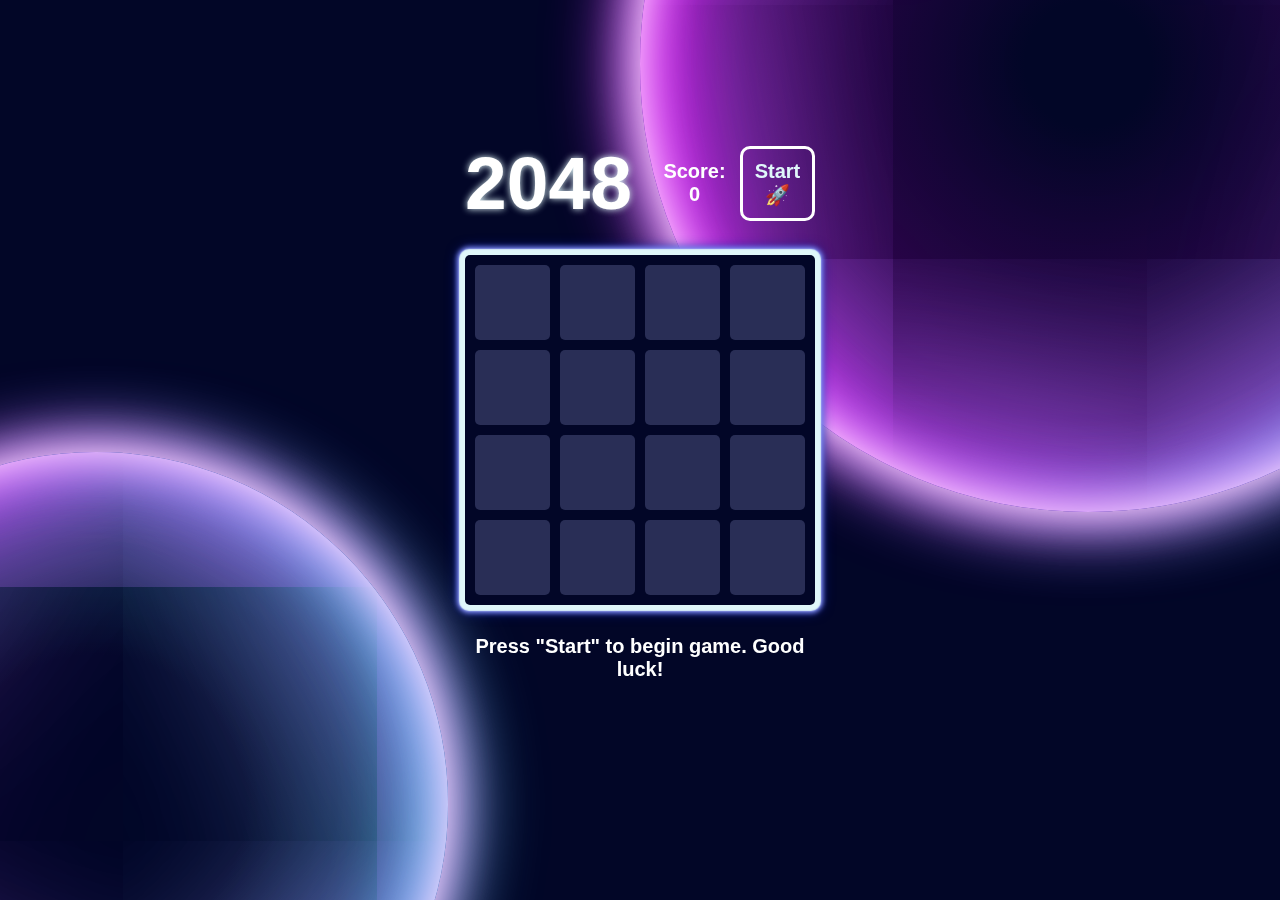
<file: index.html>
<!DOCTYPE html><html lang="en"><head><meta charset="utf-8"><meta name="viewport" content="width=device-width, initial-scale=1.0"><title>2048</title><link rel="icon" type="image/x-icon" href="logo.ceb6ca11.svg"><link rel="stylesheet" href="index.18d7961e.css"></head><body> <div class="planets"> <div class="planet"> </div> <div class="planet planet--2"> </div> </div> <div class="container"> <div class="game-header"> <h1>2048</h1> <div class="controls"> <p class="info"> Score: <span class="game-score">0</span> </p> <button type="button" tabindex="-1" class="button start"> Start &#128640; </button> </div> </div> <div class="game-field"></div> <div class="message-container"> <p class="hidden message message-lose">You lose! Restart the game?</p> <p class="hidden message message-win">Winner! Congrats! You did it!</p> <p class="message message-start">Press "Start" to begin game. Good luck!</p> </div> </div> <script type="module" src="index.81fd8437.js"></script><script src="index.2f173537.js" nomodule defer></script> </body></html>
</file>
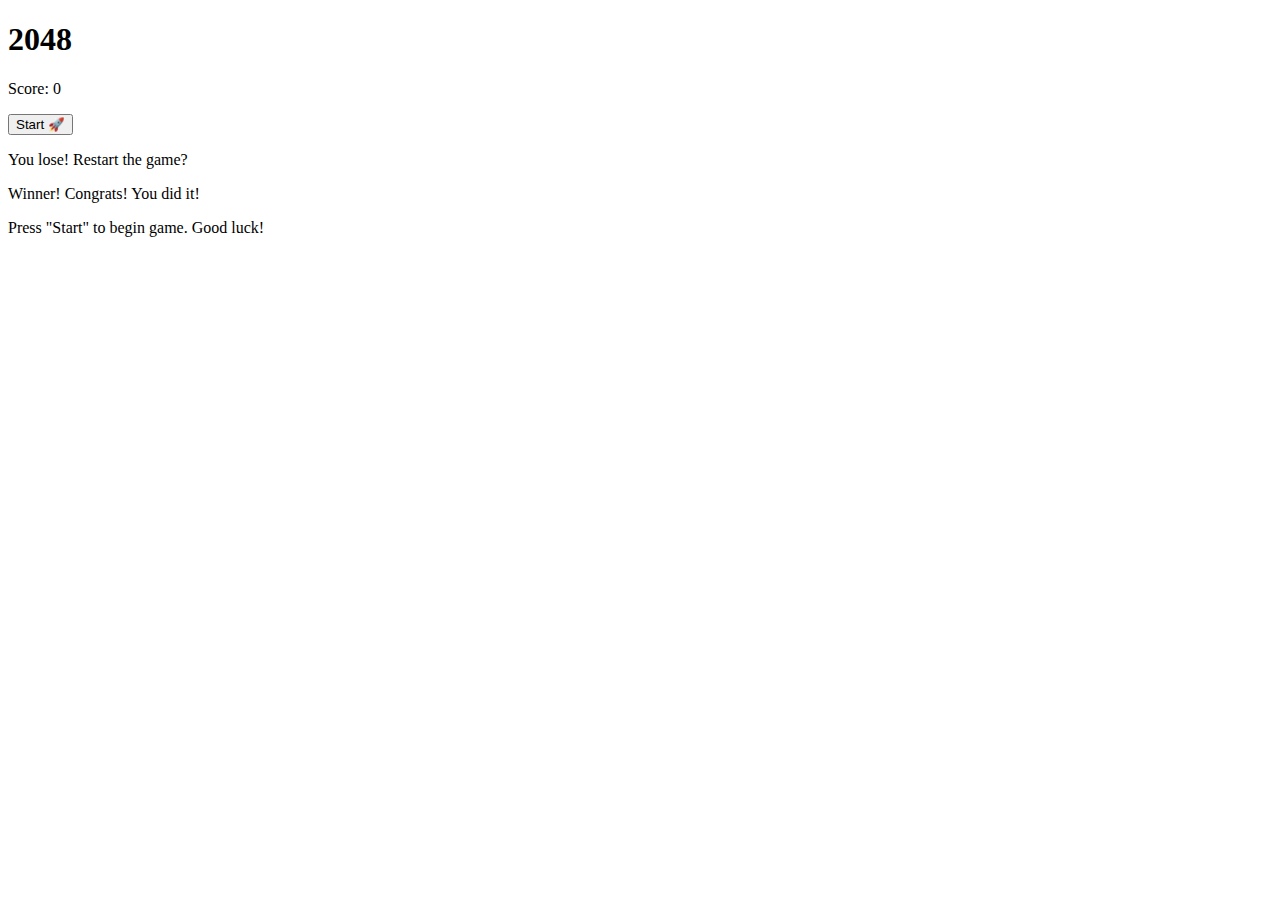
<file: src/index.html>
<!DOCTYPE html>
<html lang="en">
  <head>
    <meta charset="UTF-8">
    <meta name="viewport" content="width=device-width, initial-scale=1.0">
    <title>2048</title>
    <link
      rel="icon"
      type="image/x-icon"
      href="/src/images/logo.svg"
    >
    <link rel="stylesheet" href="./styles/main.scss">
  </head>
  <body>
    <div class="planets">
      <div class="planet">
      </div>

      <div class="planet planet--2">
      </div>
    </div>
    <div class="container">
      <div class="game-header">
        <h1>2048</h1>
        <div class="controls">
          <p class="info">
            Score: <span class="game-score">0</span>
          </p>
          <button
            type="button"
            tabindex="-1"
            class="button start"
          >
            Start &#128640;
          </button>
        </div>
      </div>

      <div class="game-field"></div>

      <div class="message-container">
        <p class="message message-lose hidden">You lose! Restart the game?</p>
        <p class="message message-win hidden">Winner! Congrats! You did it!</p>
        <p class="message message-start">Press "Start" to begin game. Good luck!</p>
      </div>
    </div>
    <script type="module" src="scripts/main.js"></script>
  </body>
</html>
</file>
<file: index.18d7961e.css>
body{background-color:#020627;-ms-flex-pack:center;justify-content:center;-ms-flex-align:center;align-items:center;min-height:100vh;margin:0;font-family:sans-serif;font-size:24px;font-weight:900;display:-ms-flexbox;display:flex}.game-field{background:#020627;border-radius:5px;grid-template-rows:repeat(4,75px);grid-template-columns:repeat(4,75px);gap:10px;padding:10px;display:grid;position:relative;box-shadow:0 0 .1vw .4vw #e0f7fa,0 0 .4vw .6vw #8591f9,0 0 1vw .4vw #001a99}.cell{background:#292e56;border-radius:5px;width:75px;height:75px}.block{top:calc(var(--y)*(75px + 10px) + 10px);left:calc(var(--x)*(75px + 10px) + 10px);color:#020627;border-radius:5px;-ms-flex-pack:center;justify-content:center;-ms-flex-align:center;align-items:center;width:75px;height:75px;transition:all .1s ease-in-out;animation:.2s ease-in-out show;display:-ms-flexbox;display:flex;position:absolute}.block--2{background:#f2e6ff}.block--4{background:#e0c2ff}.block--8{color:#fff;background:#b56bff}.block--16{color:#fff;background:#a347ff}.block--32{color:#fff;background:#9124ff}.block--64{color:#fff;background:#8000ff}.block--128{color:#fff;background:#60c}.block--256{color:#fff;background:#4d0099}.block--512{color:#fff;background:#306}.block--1024{color:#fff;background:#240047}.block--2048{color:#fff;background:#f0f}@keyframes show{0%{opacity:.5;transform:scale(0)}}.game-header{box-sizing:border-box;-ms-flex-pack:justify;justify-content:space-between;width:100%;margin-bottom:34px;display:-ms-flexbox;display:flex}h1{box-sizing:border-box;color:#fff;text-shadow:0 0 7px #e0f7fa;-ms-flex-pack:center;justify-content:center;-ms-flex-align:center;align-items:center;height:75px;margin:0;font-size:75px;display:-ms-flexbox;display:flex}.info{box-sizing:border-box;color:#fff;border-radius:5px;-ms-flex-direction:column;flex-direction:column;-ms-flex-pack:center;justify-content:center;-ms-flex-align:center;align-items:center;width:75px;height:75px;margin:0 8px 0 0;font-size:20px;display:-ms-flexbox;display:flex}.controls{display:-ms-flexbox;display:flex}.button{cursor:pointer;color:#e0f7fa;background-color:transparent;border:3px solid #fff;border-radius:10px;outline:none;width:75px;height:75px;font-family:sans-serif;font-size:16px;font-weight:700}.button:hover{box-shadow:0 0 .7vw #e0f7fa}.start{font-size:20px}.container{-ms-flex-direction:column;flex-direction:column;-ms-flex-align:center;align-items:center;width:350px;display:-ms-flexbox;display:flex}.message{box-sizing:border-box;color:#fff;text-align:center;border-radius:5px;width:100%;padding:10px;font-size:20px}.message-win{color:#e0f7fa;background:#5900b3;animation:3s linear forwards grow;box-shadow:0 0 .1vw .4vw #e0f7fa,0 0 .4vw .6vw #8591f9,0 0 1vw .4vw #001a99}@keyframes grow{0%{transform:translateY(-500%)scale(0)}50%{transform:translateY(-500%)scale(2)}to{transform:matrix(1,0,0,1,0,0)}}.message-container{width:100%;height:150px}.hidden{display:none}.planets{z-index:-100;width:100vw;height:100vh;animation:90s linear infinite rotation;position:fixed;top:0;bottom:0}@keyframes rotation{0%{transform:rotate(0)}to{transform:rotate(360deg)}}.planet{background:radial-gradient(circle,#020627 10%,rgba(255,0,255,.4) 100%);border-radius:50%;width:70vw;height:70vw;position:absolute;top:-30vw;right:-20vw;box-shadow:inset 0 0 50px #fff,inset 20px 0 80px #f0f,inset -20px 0 80px #47ffff,inset 20px 0 300px #f0f,inset -20px 0 300px #47ffff,0 0 50px #fff,-10px 0 80px #f0f,10px 0 80px #47ffff}.planet--2{background:radial-gradient(circle,#020627 30%,rgba(71,255,255,.4) 100%);width:55vw;height:55vw;top:auto;bottom:-20vw;left:-20vw;right:auto}
/*# sourceMappingURL=index.18d7961e.css.map */
</file>
